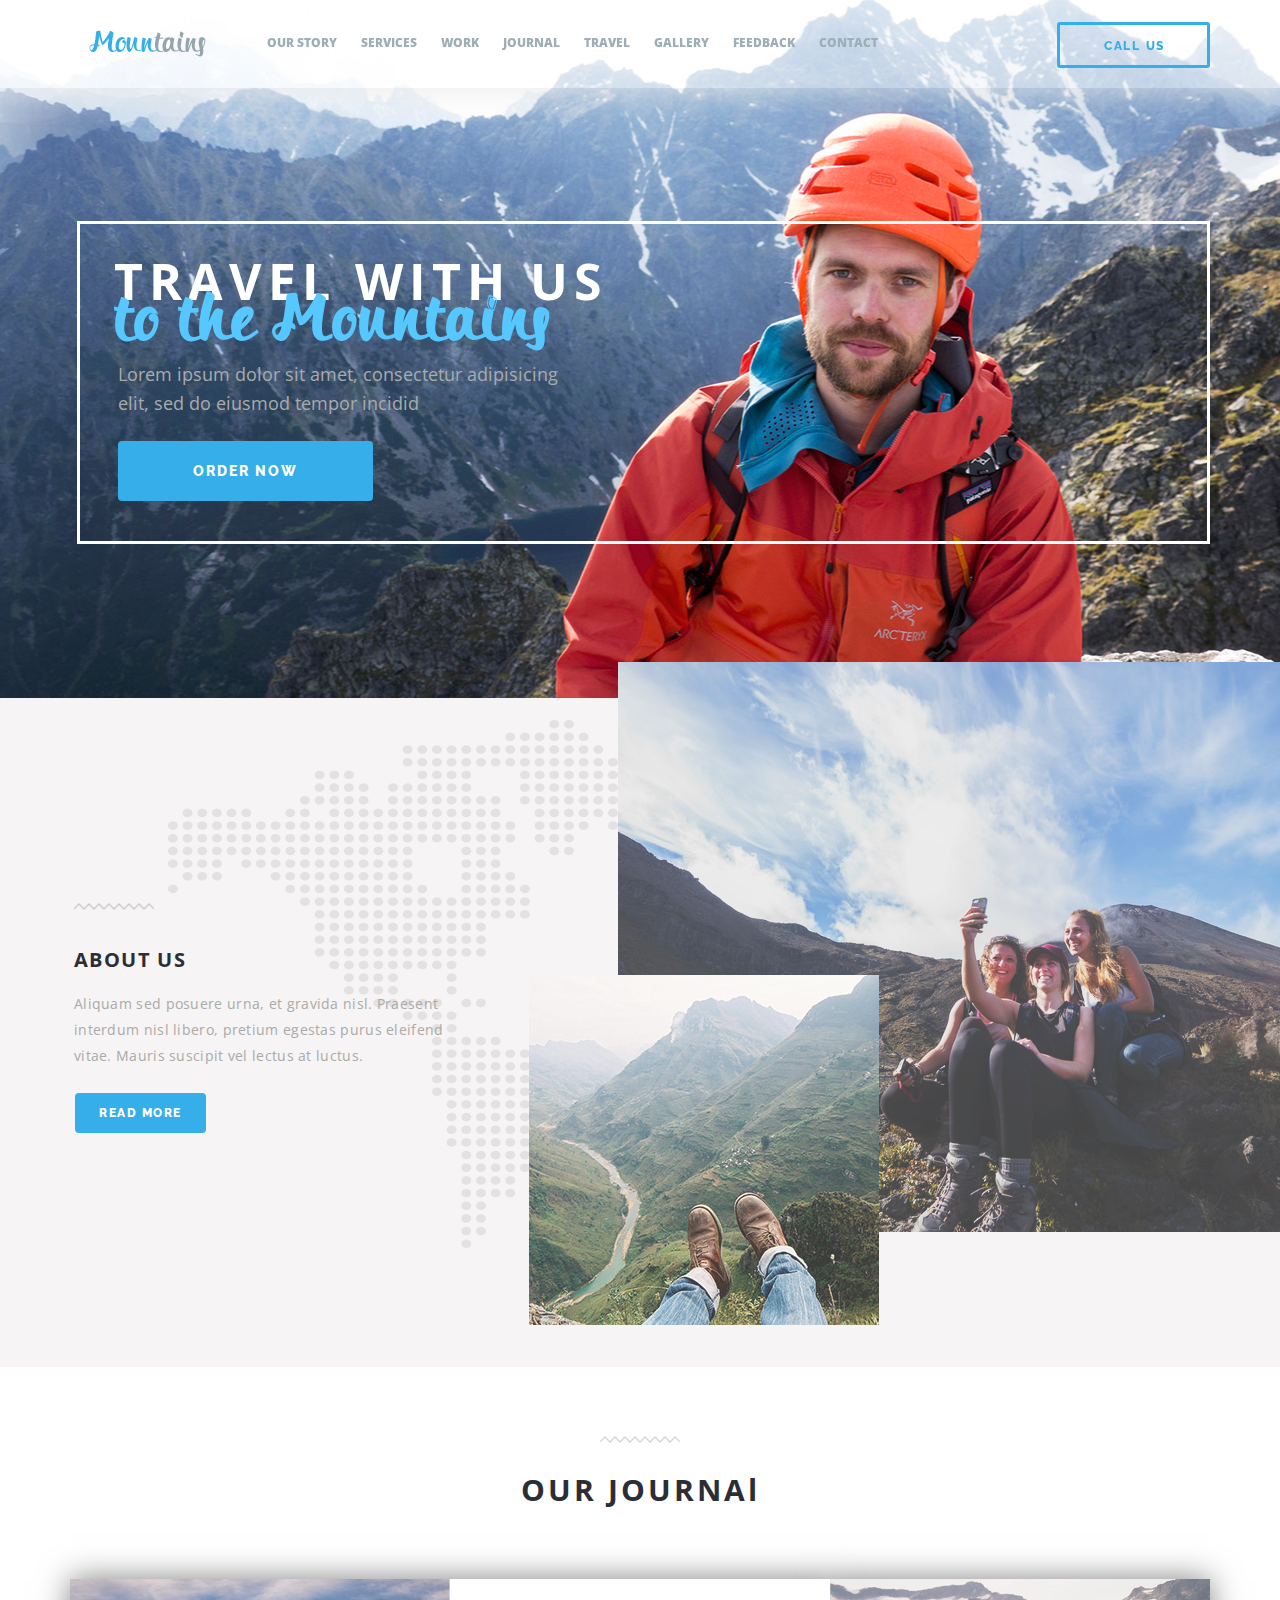
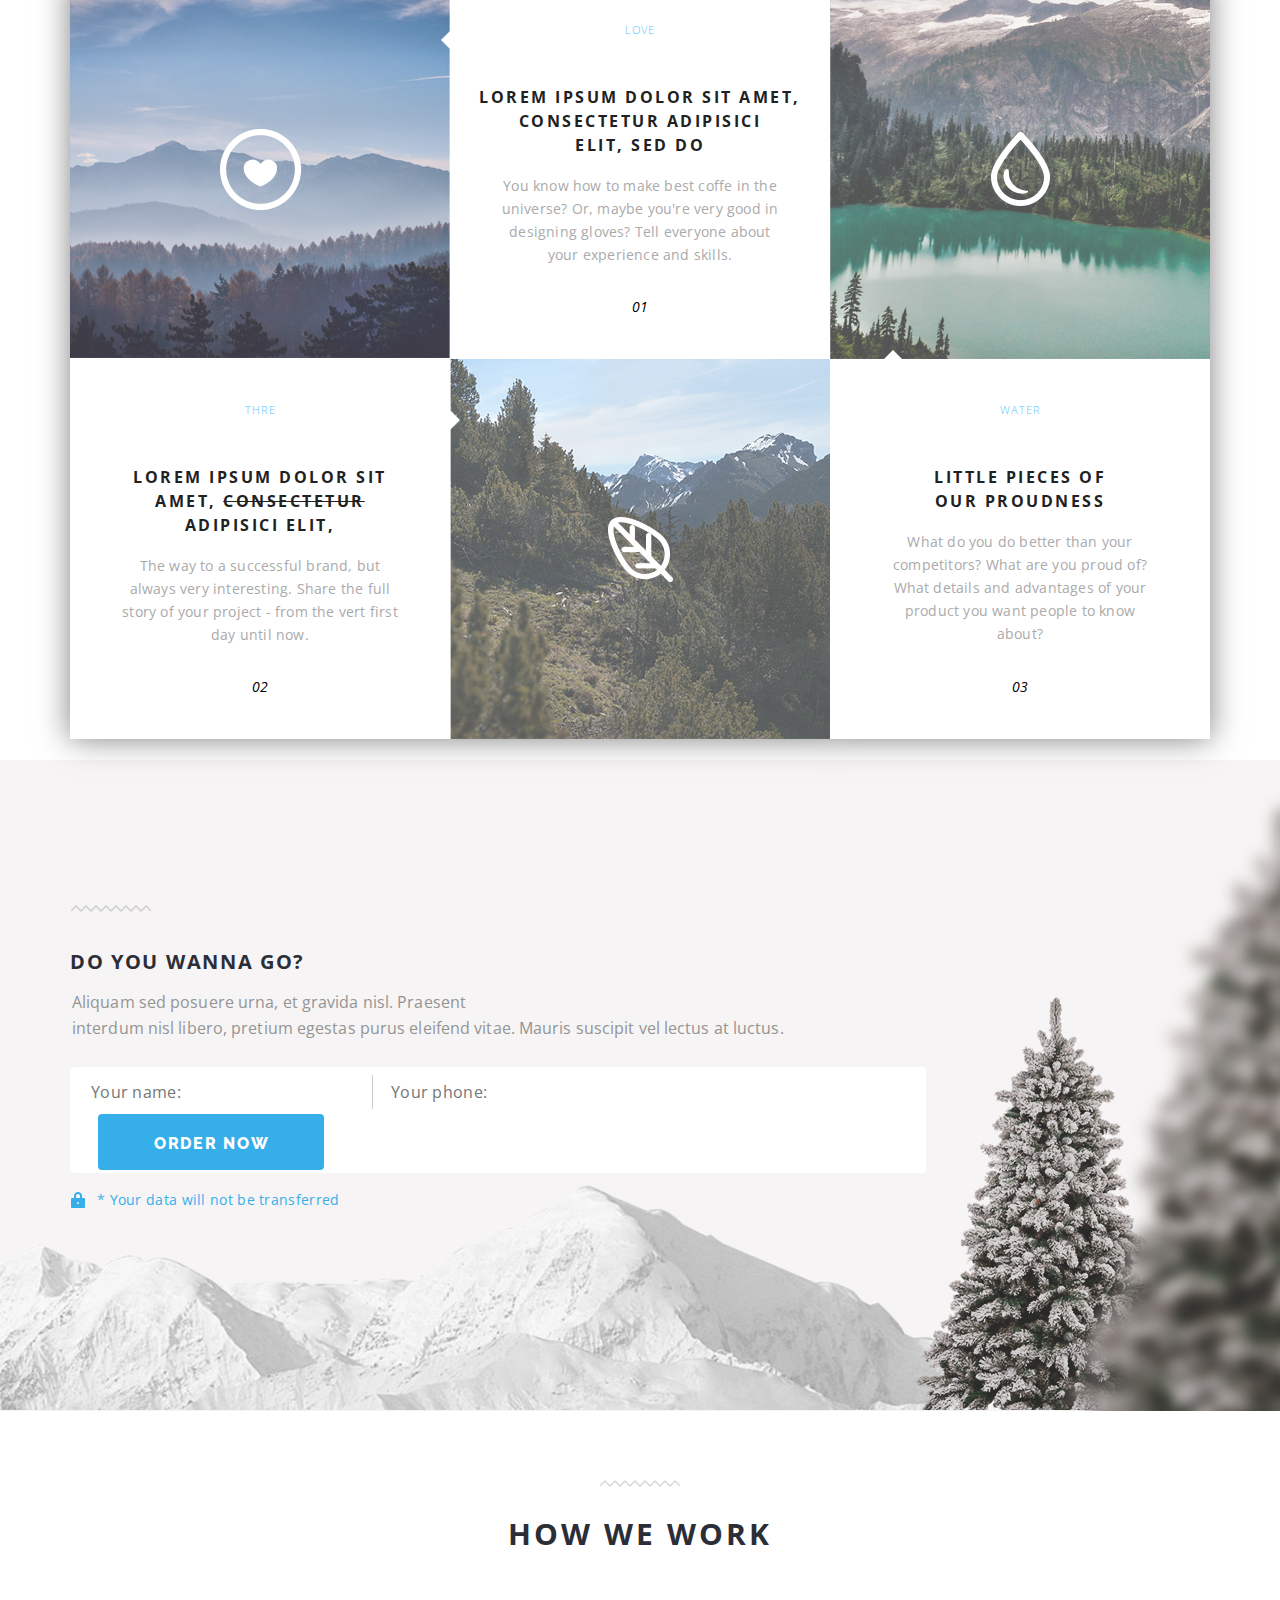
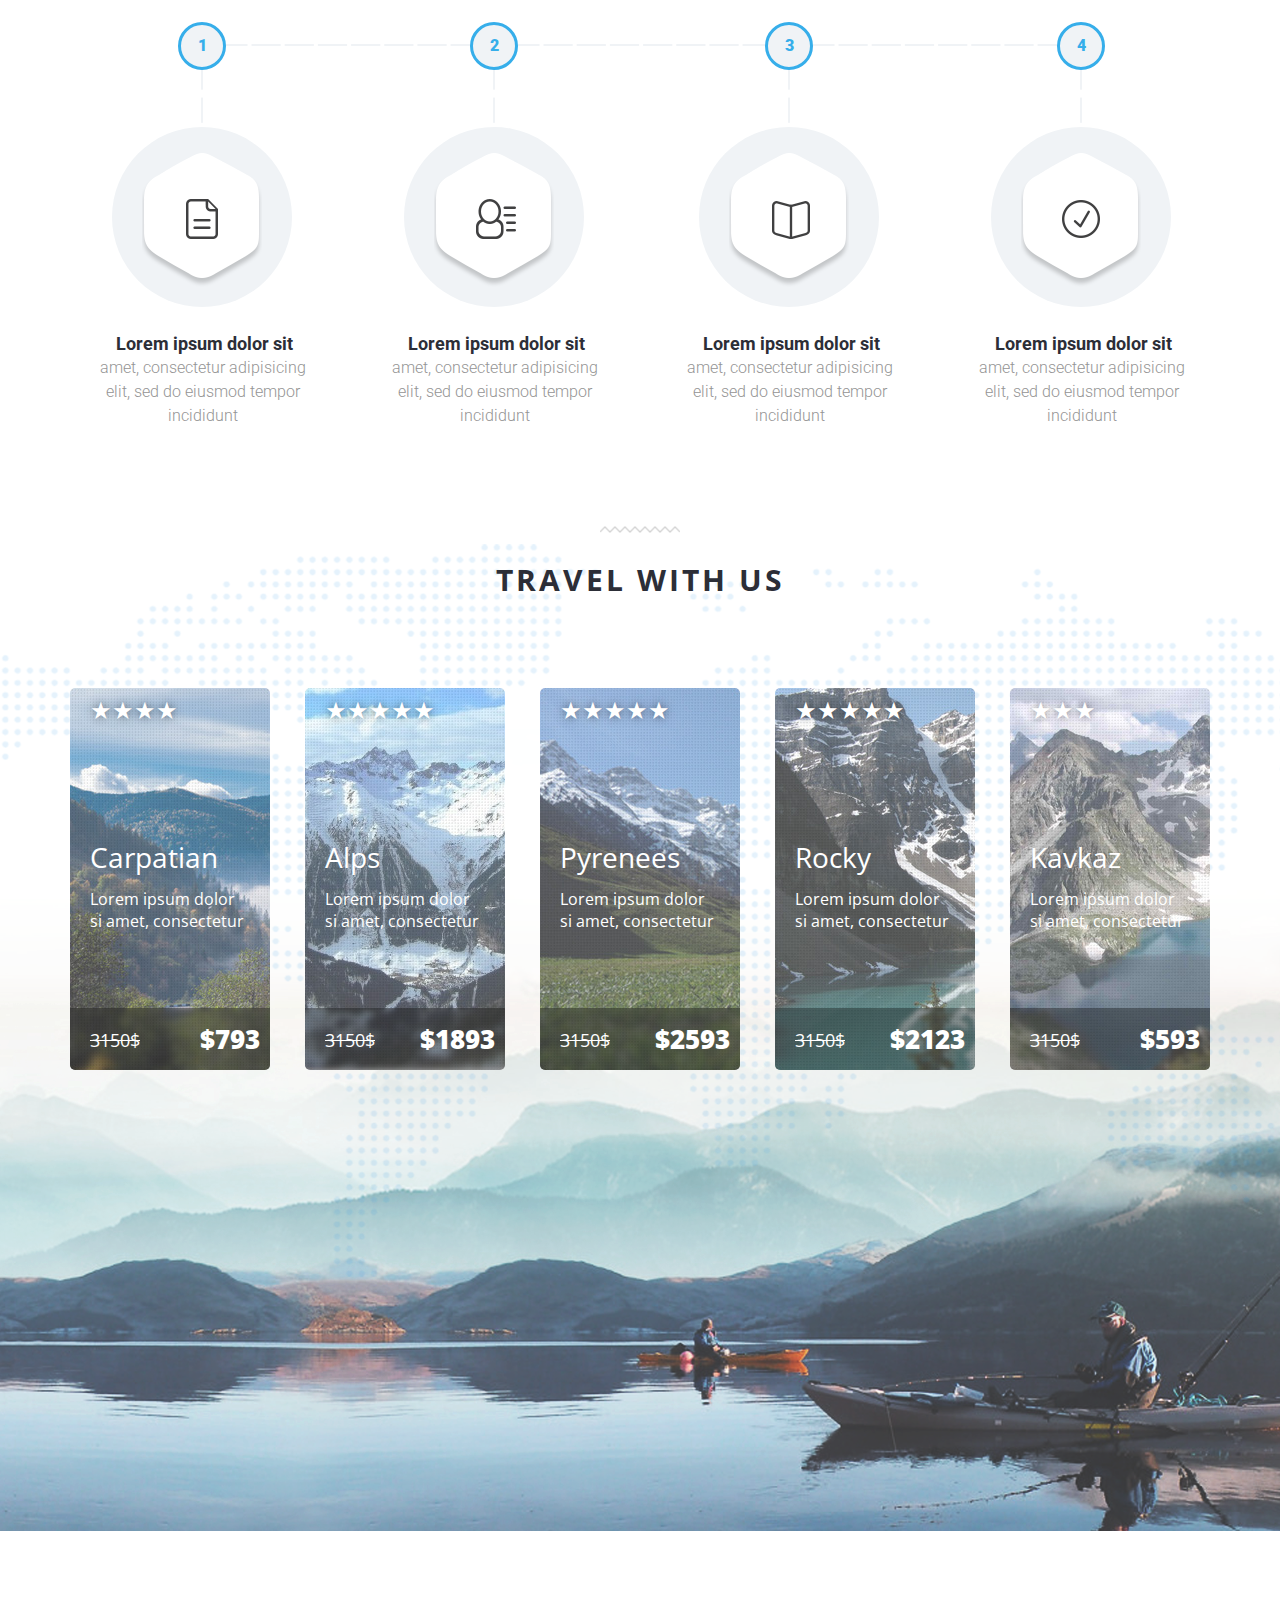
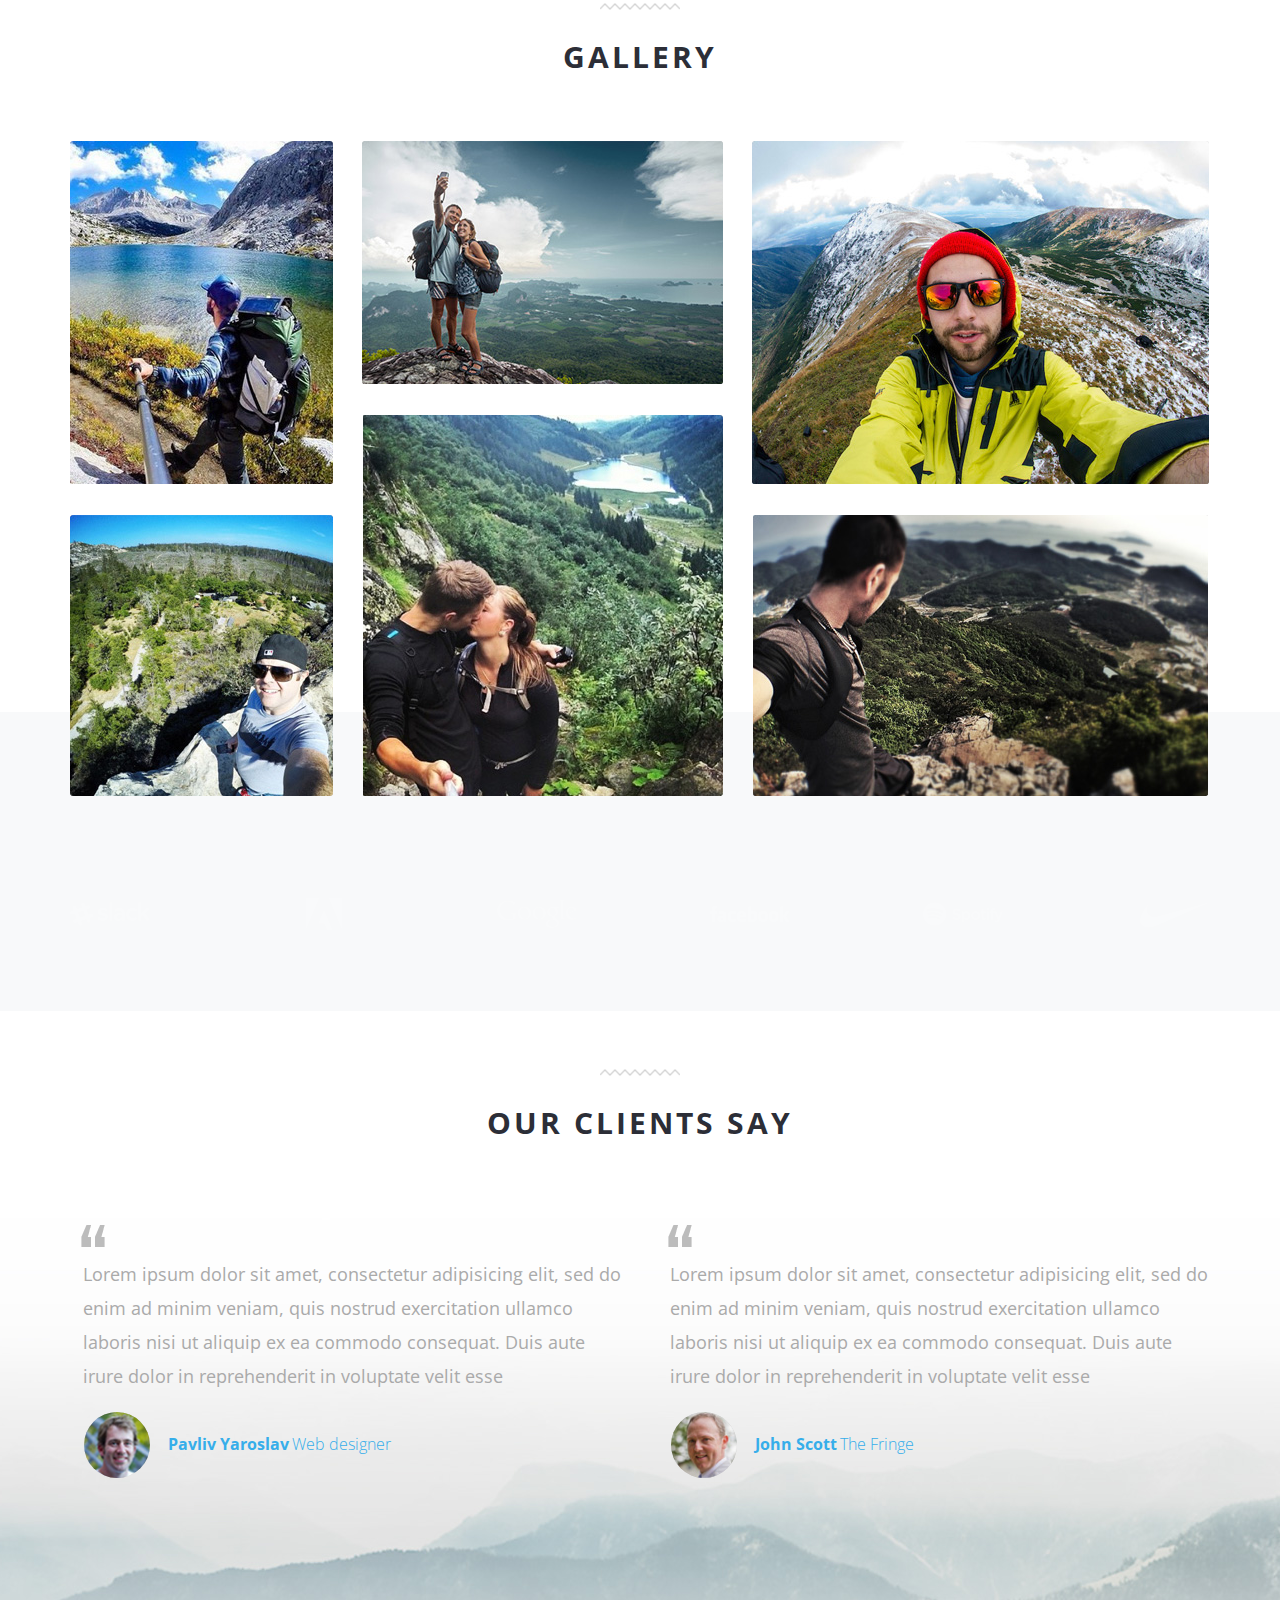
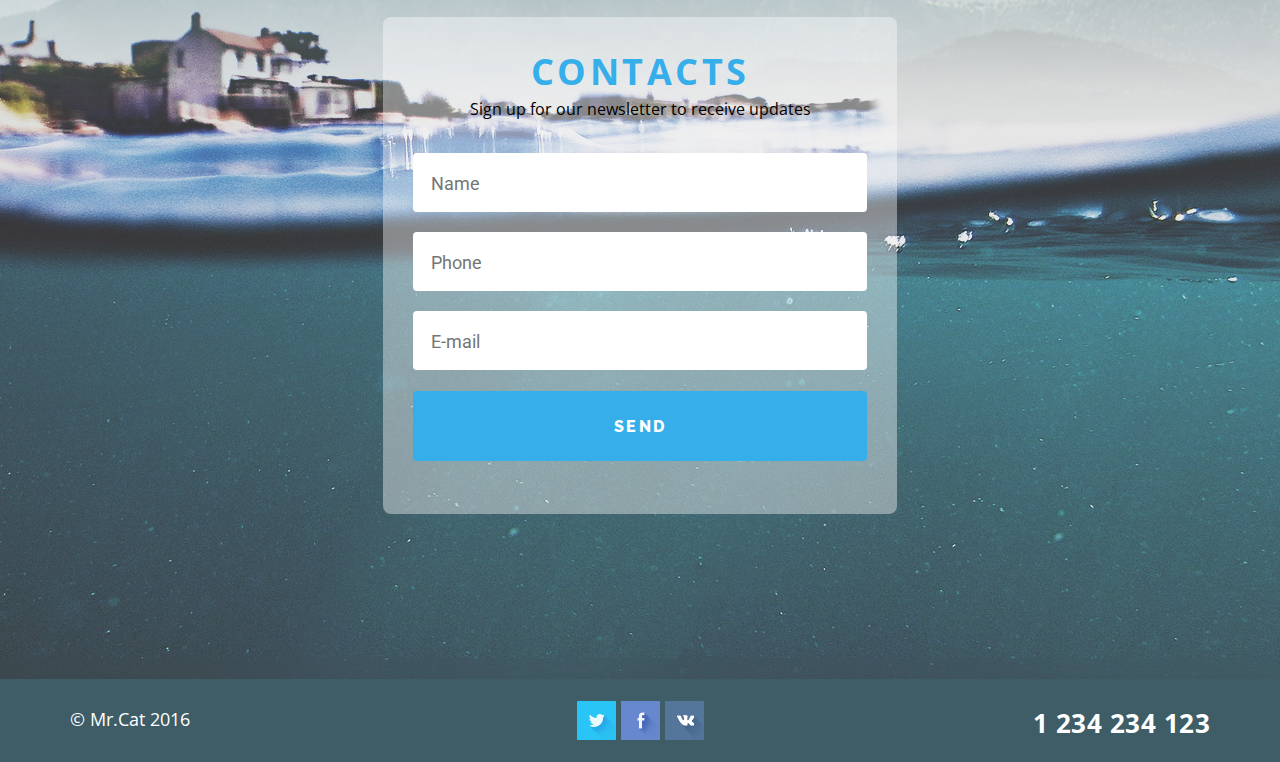
<file: mountain_index.html>
<!DOCTYPE html>
<html lang="en">
<head>
	<meta charset="UTF-8">
	<title>Mountains</title>
	<link rel="stylesheet" type="text/css" href="css/normalize.css">
	<link href="https://fonts.googleapis.com/css?family=Open+Sans:400,600,700,800|Raleway:400,600,700,800" rel="stylesheet">
	<link href="https://fonts.googleapis.com/css?family=Roboto:300,900" rel="stylesheet">
	<link href="https://fonts.googleapis.com/css?family=Open+Sans:400,800" rel="stylesheet">
	<link rel="stylesheet" type="text/css" href="css/mountain_style.css">
	<link rel="stylesheet" href="css/font.css" />
	<link rel="shortcut icon" href="img/favicon/favicon.ico" type="image/x-icon">
	<!--<meta name="viewport" content="width=device-width, initial-scale=1, maximum-scale=1">-->
	 <!--<meta name="viewport" content="width=device-width, initial-scale=1">-->
	<!--<meta name="viewport" content="width=device-width, initial-scale=1, user-scalable=no">-->

<!--<meta name="viewport" content="initial-scale = 1.0,maximum-scale = 1.0,width=device-width">-->
<meta name="viewport" content="width=device-width, initial-scale=1.0, user-scalable=no">

</head>
<body>
	<div class="wrapper">
		<header id="main-header">
			<div class="nav-conteiner clearfix">
				<div class="container">
					<div class="logo">
						<a href="#main-header"><img src="img/mountains.png" width="117" height="27" alt="Logo"></a>
					</div>
					<nav class="navigate">
						<ul>
							<li><a href="#">OUR STORY</a></li>
							<li><a href="#order">SERVICES</a></li>
							<li><a href="#work">WORK</a></li>
							<li><a href="#journal">JOURNAL</a></li>
							<li><a href="#travel">TRAVEL</a></li>
							<li><a href="#gallery">GALLERY</a></li>
							<li><a href="#feedback">FEEDBACK</a></li>
							<li><a href="#contact">CONTACT</a></li>
						</ul>	
					</nav>
					<a class="call-btn" href="#">CALL US</a>
				</div>
			</div>
			<div class="container clearfix">
				<div class="promo-block">
					<h2>TRAVEL WITH US <br><span>to the Mountains</span></h2>
					<p>Lorem ipsum dolor sit amet, consectetur adipisicing <br> elit, sed do eiusmod tempor incidid</p>
					<a class="btn-style promo-order-btn btn-hover" href="#">ORDER NOW</a>
				</div>
			</div>
		</header>
		<main>
			<section class="about-us">
				<div class="container">
					<div class="about-description">
						<h2 class="section-name">ABOUT US</h2>
						<p>Aliquam sed posuere urna, et gravida nisl. Praesent interdum nisl libero, pretium egestas purus eleifend vitae. Mauris suscipit vel lectus at luctus.</p>
						<a class="btn-style" href="#">READ MORE</a>
					</div>
					<div class="travel-photo">
						<img src="img/blog-photo-1.png" width="350" height="350" alt="Travel photo">
						<img src="img/blog-photo-2.png" width="200" height="200" alt="Travel photo">
					</div>
				</div>
			</section>
			<section id="journal">
				<div class="container">
					<h2 class="section-name">OUR JOURNAl</h2>
					<div class="journal-colum-two">
						<div class="journal-row">
							<article class="row-left-img">
								<div class="item-img-cont left">
									<img class="item-img" src="img/bg/Layer-50.png" alt="">
								</div>
								<div class="text-block right">
									<i class="type-item">LOVE</i>
									<h3>LOREM IPSUM DOLOR SIT AMET, CONSECTETUR ADIPISICI<br> ELIT, SED DO</h3>
									<p class="item">
										You know how to make best coffe in the universe? Or, maybe you're very good in designing gloves? Tell everyone about your experience and skills.
									</p>
									<i class="page-number">01</i>
								</div>
							</article>							
						</div>
						<div class="journal-row">
							<article class="row-right-img">
								<div class="item-img-cont  right">
									<img class="item-img" src="img/bg/Layer-48.png" alt=""></div>
									<div class="text-block left">
										<i class="type-item">THRE</i>
										<h3>LOREM IPSUM DOLOR SIT <br> AMET, <span class="through">CONSECTETUR</span><br> ADIPISICI ELIT,</h3>
										<p class="item">The way to a successful brand, but always very interesting. Share the full story of your project - from the vert first day until now.
										</p>
										<i class="page-number">02</i>
									</div>
								</article>
							</div>
						</div>
						<div class="journal-colum-one">
							<article class="colum-top-img">
								<div class="item-img-cont">
									<img class="item-img" src="img/bg/Layer-49.png" alt="">
								</div>
								<div class="text-block">
									<i class="type-item">WATER</i>
									<h3>LITTLE PIECES OF<br> OUR PROUDNESS</h3>
									<p class="item">
										What do you do better than your competitors? What are you proud of?
										What details and advantages of your product you want people to know about?
									</p>
									<i class="page-number">03</i>
								</div>
							</article>
						</div>
					</div>
				</section>
				<section id="order">
					<div class="container">
						<div class="order-form-cont">
							<h2 class="section-name">DO YOU WANNA GO?</h2>
							<p>Aliquam sed posuere urna, et gravida nisl. Praesent <br> interdum nisl libero, pretium egestas purus eleifend vitae. Mauris suscipit vel lectus at luctus.</p>
							<form class="order-form" action="#" method="post">
								<input type="text" placeholder="Your name:">
								<input type="tel" placeholder="Your phone:">
								<button class="btn-style btn-hover" type="submit" value="Submit">ORDER NOW</button>
							</form>
							<i>* Your data will not be transferred</i>
						</div>
					</div>
				</section>
				<section id="work">
					<div class="container">
						<h2 class="section-name">HOW WE WORK</h2>
						<ul class="work-card-conteiner">
							<li>
								<div class="circle-numb horisontal-line">1</div>
								<div class="circle-cont">
									<div class="hexahedron">
										<div class="img-work"></div>
									</div>
								</div>
								<h3>Lorem ipsum dolor sit</h3>
								<p>amet, consectetur adipisicing elit, sed do eiusmod tempor incididunt</p>
							</li>
							<li>
								<div class="circle-numb horisontal-line">2</div>
								<div class="circle-cont">
									<div class="hexahedron">
										<div class="img-work"></div>
									</div>
								</div>
								<h3>Lorem ipsum dolor sit</h3>
								<p>amet, consectetur adipisicing elit, sed do eiusmod tempor incididunt</p>
							</li>
							<li>
								<div class="circle-numb horisontal-line">3</div>
								<div class="circle-cont">
									<div class="hexahedron">
										<div class="img-work"></div>
									</div>
								</div>
								<h3>Lorem ipsum dolor sit</h3>
								<p>amet, consectetur adipisicing elit, sed do eiusmod tempor incididunt</p>
							</li>
							<li>
								<div class="circle-numb">4</div>
								<div class="circle-cont">
									<div class="hexahedron">
										<div class="img-work"></div>
									</div>
								</div>
								<h3>Lorem ipsum dolor sit</h3>
								<p>amet, consectetur adipisicing elit, sed do eiusmod tempor incididunt</p>
							</li>
						</ul>
					</div>
				</section>
				<section id="travel">
					<div class="bg-conteiner">				
						<div class="container">
							<h2 class="section-name">TRAVEL WITH US</h2>
							<div class="travel-card-conteiner">
								<article class="travel-card">
									<div class="stars-cont">
										<span class="star">&#9733</span>
										<span class="star">&#9733</span>
										<span class="star">&#9733</span>
										<span class="star">&#9733</span>
									</div>
									<div class="travel-description">
										<h3 class="travel-place">Carpatian</h3>
										<p class="travel-properties">Lorem ipsum dolor si amet, consectetur</p>
									</div>
									<div class="price-cont">
										<span class="price-last">3150$</span>
										<span class="price-now">$793</span>
									</div>
								</article>
								<article class="travel-card">
									<div class="stars-cont">
										<span class="star">&#9733</span>
										<span class="star">&#9733</span>
										<span class="star">&#9733</span>
										<span class="star">&#9733</span>
										<span class="star">&#9733</span>
									</div>
									<div class="travel-description">
										<h3 class="travel-place">Alps</h3>
										<p class="travel-properties">Lorem ipsum dolor si amet, consectetur</p>
									</div>
									<div class="price-cont">
										<span class="price-last">3150$</span>
										<span class="price-now">$1893</span>
									</div>
								</article>
								<article class="travel-card">
									<div class="stars-cont">
										<span class="star">&#9733</span>
										<span class="star">&#9733</span>
										<span class="star">&#9733</span>
										<span class="star">&#9733</span>
										<span class="star">&#9733</span>
									</div>
									<div class="travel-description">
										<h3 class="travel-place">Pyrenees</h3>
										<p class="travel-properties">Lorem ipsum dolor si amet, consectetur</p>
									</div>
									<div class="price-cont">
										<span class="price-last">3150$</span>
										<span class="price-now">$2593</span>
									</div>
								</article>
								<article class="travel-card">
									<div class="stars-cont">
										<span class="star">&#9733</span>
										<span class="star">&#9733</span>
										<span class="star">&#9733</span>
										<span class="star">&#9733</span>
										<span class="star">&#9733</span>
									</div>
									<div class="travel-description">
										<h3 class="travel-place">Rocky</h3>
										<p class="travel-properties">Lorem ipsum dolor si amet, consectetur</p>
									</div>
									<div class="price-cont">
										<span class="price-last">3150$</span>
										<span class="price-now">$2123</span>
									</div>
								</article>
								<article class="travel-card">
									<div class="stars-cont">
										<span class="star">&#9733</span>
										<span class="star">&#9733</span>
										<span class="star">&#9733</span>
									</div>
									<div class="travel-description">
										<h3 class="travel-place">Kavkaz</h3>
										<p class="travel-properties">Lorem ipsum dolor si amet, consectetur</p>
									</div>
									<div class="price-cont">
										<span class="price-last">3150$</span>
										<span class="price-now">$593</span>
									</div>
								</article>
							</div>
						</div>
					</div>
				</section>
				<section id="gallery">
					<div class="container">
						<h2 class="section-name">GALLERY</h2>
						<div class="gallery-cont">
							<div class="gallery-colum">
								<div class="gallery-row">
									<img src="img/gallery/gallery-13.jpg" alt="Gallery image">
								</div>
								<div class="gallery-row">
									<img src="img/gallery/gallery-21.jpg" alt="Gallery image">
								</div>
							</div>
							<div class="gallery-colum">
								<div class="gallery-row">
									<img src="img/gallery/gallery-41.jpg" alt="Gallery image">
								</div>
								<div class="gallery-row">
									<img src="img/gallery/gallery-31.jpg" alt="Gallery image">
								</div>
							</div>
							<div class="gallery-colum">
								<div class="gallery-row">
									<img src="img/gallery/gallery-51.jpg" alt="Gallery image">
								</div>
								<div class="gallery-row">
									<img src="img/gallery/gallery-6.jpg" alt="Gallery image">
								</div>
							</div>
						</div>
					</div>
				</section>
				<section class="partner">
					<div class="container">
						<div class="partner-cont">
							<div><img src="img/logo/Logo-2.png" alt="Logo"></div>
							<div><img src="img/logo/Logo-6.png" alt="Logo"></div>
							<div><img src="img/logo/Logo-5.png" alt="Logo"></div>
							<div><img src="img/logo/Logo-4.png" alt="Logo"></div>
							<div><img src="img/logo/Logo-3.png" alt="Logo"></div>
							<div><img src="img/logo/Logo-1.png" alt="Logo"></div>
						</div>
					</div>
				</section>
				<section id="feedback">
					<div class="container">
						<h2 class="section-name">OUR CLIENTS SAY</h2>
						<div class="feedback-cont">
							<div class="feedback-block left">
								<p>Lorem ipsum dolor sit amet, consectetur adipisicing elit, sed do  enim ad minim veniam, quis nostrud exercitation ullamco laboris nisi ut aliquip ex ea commodo consequat. Duis aute irure dolor in reprehenderit in voluptate velit esse </p>
								<div class="feedback-autor">
									<img src="img/avatar/ava.jpg" alt="Avatar">
									<div class="autor-name-block">
										<p class="autor-name">Pavliv Yaroslav</p>
										<p class="autor-post">Web designer</p>
									</div>
								</div>
							</div>
							<div class="feedback-block right">
								<p>Lorem ipsum dolor sit amet, consectetur adipisicing elit, sed do  enim ad minim veniam, quis nostrud exercitation ullamco laboris nisi ut aliquip ex ea commodo consequat. Duis aute irure dolor in reprehenderit in voluptate velit esse </p>
								<div class="feedback-autor">
									<img src="img/avatar/ava2.jpg" alt="Avatar">
									<div class="autor-name-block">
										<p class="autor-name">John Scott</p>
										<p class="autor-post">The Fringe</p>
									</div>
								</div>
							</div>

						</div>
						<div id="contact" class="feedback-form-cont">
							<form action="#">
								<b>CONTACTS</b>
								<p>Sign up for our newsletter to receive updates</p>
								<input type="text" placeholder="Name">
								<input type="tel" placeholder="Phone">
								<input type="email" placeholder="E-mail">
								<button class="btn-style btn-hover" type="submit">SEND</button>
							</form>
						</div>
					</div>
				</section>
			</main>
			<footer class="main-footer">
				<div class="container">
					<div class="copyright">
						<p>© Mr.Cat 2016</p>
					</div>
					<div class="social-cont">
						<div class="social-btn-cont">
							<a class="social-btn" href="#"></a>
							<a class="social-btn" href="#"></a>
							<a class="social-btn" href="#"></a>
						</div>
					</div>
					<div class="contact-phone">
						<b>1 234 234 123</b>
					</div>
				</div>
			</footer>
		</div>

	</body>
	</html>
</file>
<file: css/mountain_style.css>
body {
	font-family: 'Open Sans', sans-serif;
}
.clearfix {
	content: "";
	display: table;
	clear: both;
}
.container {
	min-width: 920px;
	max-width: 1140px;
	padding: 0 15px 0 15px;
	margin: 0 auto;
}
.btn-style {
	color: #ffffff;
	background-color: #36aeea;
	border-radius: 4px;
	font-family: 'Raleway', sans-serif;
	font-weight: 800;
	display: inline-block;
	text-decoration: none;
}
.btn-hover:hover {
	background-color: #109eea;
}
.left {
	float: left;
}
.right {
	float: right;
}
.section-name {
	font-size: 30px;
	margin: 102px 0 18px 0; 
	color: #2c2e37;
	letter-spacing: 3px;
	position: relative;
	text-align: center;
}
.section-name::before {
	content: '';
	width: 80px;
	height: 10px;
	background: url(../img/wave.png) no-repeat 50% 50%; 
	position: absolute;
	z-index: 1;
	top: -35px;
	text-align: center;
	left: 46.5%;
}
/*---=== HEADER BLOCK ===---*/
#main-header {
	background: url(../img/background-image.png) no-repeat 58% 100%;
	min-height: 698px;
}
.nav-conteiner {
	background-color: rgba(255, 255, 255, .5);
	padding: 22px 0 20px 0;
	width: 100%;
	position: fixed;
	top: 0;
	box-shadow: 0 5px 31px rgba(231,231,231,.7);
	z-index: 100;	
}
.logo {
	float: left;
	width: 140px;
	padding: 8px 19px 0 19px;
	margin: 0 7px 0 0;
}
.navigate {
	float: left;
}
.navigate ul {
	padding: 0;
	margin: 0;
}
.navigate li {
	list-style: none;
	float: left;
	padding: 8px 12px 5px 12px;
}
.navigate li:hover {
	border-bottom: 2px solid #36aeea;
}
.navigate a {
	text-decoration: none;
	font-size: 12px;
	font-weight: 800;
	color: #9daeb6;
}
.call-btn {
	float: right;
	font-family: 'Raleway', sans-serif;
	font-size: 12px;
	color: #36aeea;
	font-weight: 800;
	letter-spacing: 1.7px;
	padding: 14px 42px 12px 44px;
	text-decoration: none;
	border: 3px solid #36aeea;
	border-radius: 3px;
}
.call-btn:hover {
	background: #36aeea;
	color: #ffffff;
}
.promo-block {
	margin: 24% -12% 0 -11.25%;
	padding: 37px 34px 34px 34px;
	border: 3px solid #ffffff;
	
}
.promo-block h2 {
	margin: 0;
	line-height: 40px;
	font-size: 50px;
	letter-spacing: 6px;
	color: #ffffff;
}
.promo-block span {
	color: #56c7ff;
	font-family: 'Bringin', sans-serif; 
	font-size: 63px;
	margin: 0 0 0 1px;
	letter-spacing: 2.5px;
}
.promo-block p {
	font-size: 18px;
	line-height: 29px;
	margin: 16px 0 23px 4px; 
	letter-spacing: 0px;
	color: #aaaaaa;
}
.promo-order-btn {
	font-size: 14px;
	letter-spacing: 2px;
	margin: 0 0 6px 4px;
	padding: 22px 75px 22px 75px;
	border-radius: 4px; 
}
/*---=== ABOUT-US BLOCK ===---*/
.about-us {
	min-height: 669px;
	background: #f6f4f4;
}
.about-us .container {
	background: url(../img/Background-map.png) no-repeat 705% 16%;
}
.about-description {
	margin: 200px 5px 0 0;
	float: left;
	width: 450px;
	padding: 0 0 0 4px;
	position: relative;
	z-index: 10;
}
.about-us .section-name {
	font-size: 20px;
	margin: 48px 0 18px 0; 
	letter-spacing: 1.4px;
	text-align: justify;
}
.about-us .section-name::before {
	top: -45px;
	left: 0;
}
.about-description p {
	width: 370px;
	font-size: 14px;
	line-height: 26px;
	letter-spacing: 0.3px;
	margin: 0 0 24px 0;
	color: #aaaaaa;
}
.about-description a {
	font-size: 12px;
	padding: 13px 24px 13px 24px;
	margin: 0 0 0 1px;
	letter-spacing: 1.5px;
}
.travel-photo {
	float: left;
	position: relative;
	min-width: 600px;
	max-width: 680px;
	min-height: 627px;
	margin: 0 0 40px 0;
}
.about-us .container::after {
	content: "";
	display: table;
	clear: both;
}
.travel-photo img:nth-child(1) {
	width: 350px;
	height: 350px;
	text-align: center;
	background: #dddddd;
	position: absolute;
	bottom: 0;
	z-index: 10;
}
.travel-photo img:nth-child(2) {
	width: 806px;
	height: 570px;
	text-align: center;
	background: #dddddd;
	position: absolute;
	top: -36px;
	left: 89px;
	z-index: 1;
	}/*---=== ABOUT-US BLOCK END ===---*/
	/*---=== JOURNAL BLOCK ===---*/
	#journal {
		min-height: 993px;
		background: #ffffff;
	}
	#journal::before {
		content: "";
		display: table;
		clear: both;
	}
	.journal-colum-two {
		min-height: 760px;
		width: 66.666666%;
		float: left;
		box-shadow: 0 0 30px rgba(0,0,0,.5);
	}
	.journal-colum-one {
		width: 33.333333%;
		min-height: 760px;
		float: right;
		box-shadow: 0 0 30px rgba(0,0,0,.5);
	}
	#journal .section-name {
		margin-bottom: 69px;
	}
	.journal-row {
		min-height: 380px;
		width: 100%;
	}
	.item-img-cont {
		width: 380px;
		height: 380px;
		display: block;
		overflow: hidden;
		position: relative;
	}
	.text-block::before {
		display: block;
		content: '';
		position: absolute;
		width: 0; 
		height: 0;  
	}
	.item-img-cont::before {
		display: block;
		content: '';
		width: 84px;
		height: 84px;
		top: 39%;
		left: 39%;
		position: absolute;
	}
	.journal-row:nth-child(1) .item-img-cont::before {
		background: url(../img/sprte/Hurt.png) no-repeat 50% 50%;
	}
	.journal-row:nth-child(1) .text-block::before {
		top: 13.5%;
		left: -2.5%;
		border-top: 10px solid transparent;
		border-bottom: 10px solid transparent; 
		border-right: 10px solid #ffffff;
	}
	.journal-row:nth-child(2) .item-img-cont::before {
		background: url(../img/sprte/hear.png) no-repeat 50% 50%;
	}
	.journal-row:nth-child(2) .text-block::before {
		top: 13.5%;
		right: -2.5%;
		border-top: 10px solid transparent;
		border-bottom: 10px solid transparent; 
		border-left: 10px solid #ffffff;
	}
	.journal-colum-one .item-img-cont::before {
		background: url(../img/sprte/Blob.png) no-repeat 50% 50%;
	}
	.journal-colum-one .text-block::before {
		top: -2.5%;
		left: 14%;
		border-left: 10px solid transparent;
		border-right: 10px solid transparent; 
		border-bottom: 10px solid #ffffff;	
	}
	.text-block {
		font-family: 'Open Sans', sans-serif;
		text-align: center;
		padding: 38px 0px 0 0px;
		position: relative;
		width: 50%;
		background: #ffffff;
		min-height: 342px;
	}
	.type-item {
		margin: 40px 0 0 0;
		font-size: 11px;
		font-weight: 300;
		color: #56c7ff;
		font-style: normal;
		letter-spacing: 1px;
		overflow: hidden;
	}
	.text-block h3 {
		margin: 46px auto 17px auto;
		width: auto;
		font-size: 16px;
		line-height: 24px;
		letter-spacing: 2.5px;
		color: #212121;
	}
	.through {
		text-decoration: line-through;
	}
	.item {
		font-size: 14px;
		margin: 0 auto;
		width: 280px;
		line-height: 23px;
		letter-spacing: 0.2px;
		color: #aaaaaa;
	}
	.page-number {
		position: absolute;
		bottom: 11.45%;
		left: 48%;
		font-size: 14px;
		color: 
	}
	.journal-colum-one .text-block{
		width: 100%;
	}
	
	/*---=== JOURNAL BLOCK END ===---*/
	/*---=== ORDER BLOCK ===---*/
	#order {
		min-height: 651px;
		background: #f6f4f4 url(../img/bg/order-bg.png) no-repeat 50% 0%;
	}
	#order::before {
		content: "";
		display: table;
		clear: both;
	}
	#order .section-name {
		text-align: justify;
		margin: 188px 0 14px 0;
		font-size: 20px;
		letter-spacing: 1.7px;
	}
	#order .section-name::before {
		top: -45px;
		left: 1px;
	}
	#order p {
		padding: 0 0 0 2px;
		margin: 0 0 26px 0;
		letter-spacing: 0.1px;
		line-height: 26px;
		color: #949494;
	}
	#order form {
		background: #ffffff;
		min-width: 500px;
		max-width: 850px;	
		padding: 3px;
		border-radius: 4px;
		margin: 0 0 15px 0;
	}
	#order input {
		margin: 5px -4px 5px 0;
		padding: 0 18px 0 18px;
		letter-spacing: 0.3px;
		width: 263px;
		border: none;
		height: 34px;
	}
	#order input:first-child {
		border-right: 1px solid #cccccc;
	}
	#order .btn-style {
		border: none;
		padding: 20px 55px 17px 56px;
		letter-spacing: 1.7px;
		margin: 0 0 0 25px; 
	}
	#order i {
		color: #36aeea;
		position: relative;
		font-style: normal;
		margin: 0 0 0 27px;
		letter-spacing: 0.3px;
		font-size: 14px;
	}
	#order i::before {
		content: '';
		width: 20px;
		height: 20px;
		background: url(../img/sprte/Lock-locked.png) no-repeat 50% 50%; 
		position: absolute;
		z-index: 1;
		top: 0;
		text-align: center;
		left: -29px;	
	}
	/*---=== ORDER BLOCK END ===---*/
	/*---=== WORK BLOCK ===---*/
	#work {
		min-height: 646px;
	}
	#work::before {
		content: "";
		display: table;
		clear: both;
	}
	.work-card-conteiner {
		position: relative;
		list-style: none;
		padding: 50px 0 0 25px;
		font-family: 'Roboto', sans-serif;
	}
	.horisontal-line::before {
		content: '';
		background: url(../img/sprte/h-line.png) no-repeat 50% 44%;
		width: 600%;
		height: 3px;
		position: absolute;
		top: 44%;
		left: 108%;
		z-index: 1;
	}
	.work-card-conteiner li {
		display: inline-block;
		max-width: 214px;
		min-height: 300px;
		text-align: center;
	}
	.circle-numb {
		z-index: 2;
		position: relative;
		background-color: #f0f3f6;
		border: 3px solid #36aeea;
		border-radius: 100%;
		width: 42px;
		height: 42px;
		margin: 0 auto 57px auto;
		font-size: 16px;
		font-weight: 900;
		color: #36aeea;
		line-height: 268%;
	}
	.circle-numb::after {
		content: '';
		background: url(../img/sprte/v-line.png) no-repeat 50% 100%;
		width: 3px;
		height: 200%;
		position: absolute;
		top: 106%;
		left: 47%;	
	}
	.circle-cont {
		background: #f0f3f6;
		width: 128px;
		height: 128px;
		margin: 0 auto 25px auto;
		border-radius: 100%;
		padding: 26px;
		overflow: hidden;
		position: relative;
		z-index: 10;
	}
	.hexahedron {
		margin: 0 auto;
		width: 120px;
		height: 136px; 
		background: url(..//img/sprte/Polygon-1-copy-4.png) no-repeat 50% 0%;
	}
	.img-work {
		display: inline-block;
		vertical-align: middle;
		width: 50px;
		height: 50px;
		margin: 32% 0 0 0;
	}

	.work-card-conteiner h3 {
		font-size: 18px;
		line-height: 24px;
		margin: 0 0 0 5px;
		color: #2c2e37;
	}
	.work-card-conteiner p {
		color: #949494;
		margin: 0 0 0 1px;
		font-size: 16px;
		font-weight: 300;
		line-height: 24px;
	}
	.work-card-conteiner li:nth-child(2) {
		margin-left: 74px;
	}
	.work-card-conteiner li:nth-child(3) {
		margin-left: 77px;
	}
	.work-card-conteiner li:nth-child(4) {
		margin-left: 74px;
	}
	.work-card-conteiner li:nth-child(1) .img-work {
		background: url(..//img/sprte/1.png) no-repeat 50% 78%;
	}
	.work-card-conteiner li:nth-child(2) .img-work {
		background: url(..//img/sprte/7.png) no-repeat 72% 78%;
	}
	.work-card-conteiner li:nth-child(3) .img-work {
		background: url(..//img/sprte/71.png) no-repeat 70% 78%;
	}
	.work-card-conteiner li:nth-child(4) .img-work {
		background: url(..//img/sprte/11.png) no-repeat 50% 70%;
	}
	/*---=== WORK BLOCK END ===---*/
	/*---=== TRAVEL BLOCK ===---*/
	#travel {
		min-height: 1077px;
		background: url(../img/bg/bg-travel.png) no-repeat 50% 99%;
	}
	#travel::before {
		content: "";
		display: table;
		clear: both;
	}
	#travel .bg-conteiner::before {
		content: "";
		display: table;
		clear: both;	
	}
	.bg-conteiner {
		background: url(../img/bg/worldmap-dots.png) no-repeat 25% 38%;
	}
	.bg-conteiner .container{
		background: none;
	}
	.travel .section-name {
		margin-top: 87px;
	}
	.travel-card-conteiner {
		margin: 88px 0 100px 0;
	}
	.travel-card-conteiner::after {
		content: "";
		display: table;
		clear: both;
	}
	.travel-card {
		background: #ccc;
		width: 200px;
		min-height: 382px;
		border-radius: 5px;
		float: left;
		margin: 0 35px 350px 0;
		position: relative;
		overflow: hidden;
		font-family: 'Open Sans', sans-serif;
		color: #ffffff;
	}
	.travel-card:last-child {
		margin: 0;
	}
	.travel-card:nth-child(1) {
		background: url(..//img/bg/Carpatian.jpg) no-repeat 50% 50%;
	}
	.travel-card:nth-child(2) {
		background: url(..//img/bg/Alps.jpg) no-repeat 50% 50%;
	}
	.travel-card:nth-child(3) {
		background: url(..//img/bg/Pyrenees.jpg) no-repeat 50% 50%;
	}
	.travel-card:nth-child(4) {
		background: url(..//img/bg/Rocky.jpg) no-repeat 50% 50%;
	}
	.travel-card:nth-child(5) {
		background: url(..//img/bg/Kavkaz.jpg) no-repeat 50% 50%;
	}
	.stars-cont {
		min-height: 44px;
	}
	.star { 
		margin: 5px -4px 0 0;
		display: inline-block;
		font-size: 24px;
		text-shadow: 0px 0px 10px rgba(0,0,0,.5);
	}
	.star:first-child { 
		margin-left: 20px;
	}
	.travel-description {
		margin: 110px 20px 0 20px;
	}
	.travel-description h3 {
		font-size: 28px;
		font-weight: 400;
		line-height: 30px;
		margin: 0 0 0 0;
	}
	.travel-description p {
		font-size: 16px;
		font-weight: 400;
	}
	.price-cont {
		background: rgba(10,10,10,.35);
		height: 62px;
		position: absolute;
		width: 100%;
		bottom: 0;
	}
	.price-last {
		padding: 19px 10px 19px 20px;
		float: left;
		font-size: 18px;
		line-height: 26px;
		text-decoration: line-through;
	}
	.price-now {
		float: right;
		padding: 13px 10px 13px 10px;
		font-size: 26px;
		font-weight: 900;
	}
	/*---=== TRAVEL BLOCK END ===---*/
	/*---=== GALLERY BLOCK ===---*/
	#gallery {
		min-height: 778px;
	}
	#gallery::before {
		content: "";
		display: table;
		clear: both;
	}
	.gallery-cont {
		margin: 64px 0 0px 0;
	}
	.gallery-colum {
		float: left;
	}
	.gallery .section-name {
		margin: 0;
	}
	.gallery-row {
		margin: 0 29px 30px 0;
		border-radius: 3px;
		text-align: center;
		overflow: hidden;
	}
	.gallery-row img {
		background: #cccccc;
	}
	.gallery-colum:nth-child(1) .gallery-row:nth-child(1) {
		width: 263px;
		height: 344px;
	}
	.gallery-colum:nth-child(1) .gallery-row:nth-child(2) {
		width: 263px;
		height: 281px;
	}
	.gallery-colum:nth-child(2) .gallery-row:nth-child(1) {
		width: 361px;
		height: 244px;
	}
	.gallery-colum:nth-child(2) .gallery-row:nth-child(2) {
		width: 361px;
		height: 381px;
	}
	.gallery-colum:nth-child(3) .gallery-row:nth-child(1) {
		width: 457px;
		height: 344px;
		margin-right: 0;
	}
	.gallery-colum:nth-child(3) .gallery-row:nth-child(2) {
		width: 457px;
		height: 281px;
		margin-right: 0;
	}
	.partner {
		min-height: 188px;
		background: #f8f9fa;
	}
	.partner::before {
		content: "";
		display: table;
		clear: both;
	}
	.partner-cont {
		padding: 66px 0 60px 0;
		display: inline-block;
	}
	.partner-cont div {
		padding: 10px 0;
		float: left;
	}
	.partner-cont div:nth-child(1) {
		margin: 0 155px 0 0px;
	}
	.partner div:nth-child(2) {
		margin: -5px 154px 0 0px;
	}
	.partner div:nth-child(3) {
		margin: -2px 133px 0 0px;
	}
	.partner div:nth-child(4) {
		margin: 3px 133px 0 0px;
	}
	.partner div:nth-child(5) {
		margin: 0 137px 0 0px;
	}
	/*---=== GALLERY BLOCK END ===---*/
	/*---=== FEEDBACK BLOCK ===---*/
	#feedback {
		min-height: 1268px;
		background: url(../img/bg/Group-7-copy-21.jpg) no-repeat center bottom;
	}
	#feedback::before {
		content: "";
		display: table;
		clear: both;
	}
	#feedback .section-name {
		margin: 91px 0 96px 0;
	}
	.feedback-cont::after {
		content: "";
		display: table;
		clear: both;
	}
	.feedback-block {
		width: 540px;
		padding: 0 0 0px 13px;
		font-family: 'Open Sans', sans-serif;
		font-size: 18px;
		line-height: 34px;
		color: #aaaaaa;
		position: relative;
	}
	.feedback-block::before {
		background: url(../img/sprte/sey-dot-copy.png) no-repeat;
		content: '';
		width: 30px;
		height: 30px;
		position: absolute;
		left: 11px;
		top: -14px;
	}
	.feedback-autor img {
		float: left;
		margin: 1px;
		width: 66px;
		height: 66px;
		border-radius: 100%;
		background: #cccccc;
		text-align: center;
	}
	.autor-name-block {
		color: #36aeea;
	}
	.autor-name {
		margin: 0 0 0 17px;
		padding: 16px 0 0 0;
		font-size: 16px;
		font-weight: 700;
		float: left;
	}
	.autor-post {
		margin: 0 0 0 3px;
		padding: 16px 0 0 0;
		font-size: 16px;
		font-weight: 300;
		float: left;	
	}
	.feedback-form-cont {
		background: rgba(255,255,255,.4);
		display: block;
		padding: 30px 0 30px 0;
		width: 514px;
		min-height: 437px;
		margin: 138px auto 0 auto;
		border-radius: 8px;
		text-align: center;
	}
	.feedback-form-cont b {
		font-size: 36px;
		color: #36aeea;
		letter-spacing: 3.5px;
	}
	.feedback-form-cont p {
		font-size: 16px;
		line-height: 26px;
		margin: 0 0 31px 0;
	}
	.feedback-form-cont input {
		border: none;
		display: block;
		font-family: 'Roboto', sans-serif;
		font-size: 18px;
		margin: 0 auto 20px auto;
		width: 418px;
		color: #cccccc;
		padding: 20px 18px 18px 18px;
		border-radius: 4px;
	}
	.feedback-form-cont button {
		margin: 1px 0 0 0;
		width: 454px;
		color: #ffffff;
		padding: 26px 0 25px 0px;
		border-radius: 4px;
		border: none;
		letter-spacing: 2.5px;
	}
	.main-footer::before {
		content: "";
		display: table;
		clear: both;
	}
	.main-footer {
		background: #3e5d66;
		min-height: 83px;
	}
	.copyright {
		color: #ffffff;
		font-size: 18px;
		width: 33.333333%;
		margin: 10px 0 0 0;
		float: left;
	}
	.social-cont {
		float: left;
		display: block;
		width: 33.333333%;
		margin: 10px 0 0 0;
		padding: 12px 0 0 0;
		text-align: center;
	}
	.social-btn {
		display: inline-block;
		width: 40px;
		height: 39px;
	}
	.social-btn:nth-child(1) {
		background: url(../img/sprte/Twitter.png) no-repeat 50% 50%;
	}
	.social-btn:nth-child(2) {
		background: url(../img/sprte/Facebook.png)  no-repeat 50% 50%;
	}
	.social-btn:nth-child(3) {
		background: url(../img/sprte/vk.png)  no-repeat 50% 50%;
	}
	.contact-phone {
		width: 33.333333%;
		float: right;
		margin: 10px 0 0 0;
	}
	.contact-phone b {
		font-size: 26px;
		color: #ffffff;
		letter-spacing: 0.5px;
		float: right;
		padding: 16px 0;
	}


	/*------====== iPad in portrait & landscape ======------*/
	@media only screen 
	and (min-device-width : 768px)
	and (max-device-width : 1024px)
	{
		.container {
			min-width: 768px;
			max-width: 768px;
			padding: 0;
			overflow: hidden;
		}
		.nav-conteiner {
			padding: 10px 0 10px 0;
		}
		.navigate {
			float: left;
		}
		.navigate ul {
			padding: 0;
			margin: 0;
			width: 380px;
			margin: 0 auto;
		}
		.navigate li {
			list-style: none;
			float: left;
			padding: 5px 14px 5px 14px;
			position: relative;
		}
		.navigate li:hover::after {
			content: '';
			display: block;
			width: 100%;
			height: 1px;
			left: 0;
			position: absolute;
			background: #36aeea;
		}
		.navigate a {
			text-decoration: none;
			font-size: 12px;
			font-weight: 800;
			color: #9daeb6;
		}
		.call-btn {
			float: right;
			font-family: 'Raleway', sans-serif;
			font-size: 12px;
			color: #36aeea;
			font-weight: 800;
			letter-spacing: 1.7px;
			padding: 14px 42px 12px 44px;
			text-decoration: none;
			border: 3px solid #36aeea;
			border-radius: 3px;
		}
		.call-btn:hover {
			background: #36aeea;
			color: #ffffff;
		}
		.promo-block {
			margin: 24% 5% 0 5%;
		}
		.about-description {
			margin: 80px 5px 0 0;
		}	
		.journal-colum-two {
			width: 99%;
			float: none;
			margin: 0 auto;
		}
		.journal-colum-one {
			float: none;
			margin: 0 auto 34px;
			width: 99%;
			min-height: 380px;
		}	
		.journal-colum-one .text-block::before {
			top: 13.5%;
			left: -5%;
			border-top: 10px solid transparent;
			border-bottom: 10px solid transparent; 
			border-right: 10px solid #ffffff;	
		}
		.journal-colum-one .text-block {
			width: 50%;
			float: right;
		}
		.journal-colum-one .item-img-cont {
			float: left;
		}

		#order .section-name {
			margin: 80px 0 14px 10%;
		}
		#order .section-name::before {
			top: -45px;
			left: 1px;
		}
		#order p {
			margin: 0 10% 26px 10%;
			line-height: 26px;
			color: #949494;
			font-size: 14px;
		}
		#order form {
			width: 500px;	
			padding: 0;
			border-radius: 4px;
			margin: 0 auto 10px auto;
		}
		#order input {
			margin: 5px auto 5px auto;
			padding: 18px;
			letter-spacing: 0.3px;
			width: 90%;
			font-size: 18px;
			border: none;
			height: 44px;
			display: block;
		}
		#order input:first-child {
			border-right: none;
		}
		#order .btn-style {
			border: none;
			padding: 20px 55px 17px 56px;
			letter-spacing: 1.7px;
			margin: 0 auto 0 auto;
			display: block; 
			width: 100%;
		}
		#order i {
			margin: 0 0 30px 22%;
			font-size: 14px;
			display: inline-block;
		}
		#order i::before {
			content: '';
			width: 20px;
			height: 20px;
			background: url(../img/sprte/Lock-locked.png) no-repeat 50% 50%; 
			position: absolute;
			z-index: 1;
			top: -5%;
			text-align: center;
			left: -35px;	
		}
		.work-card-conteiner {
			padding: 50px 100px;
		}
		.work-card-conteiner li {
			margin-bottom: 30px;
		}
		.work-card-conteiner li:nth-child(2) {
			margin-left: 101px;
		}
		.work-card-conteiner li:nth-child(3) {
			margin-left: 0;
		}
		.work-card-conteiner li:nth-child(4) {
			margin-left: 101px;
		}
		.horisontal-line::before {
			width: 700%;
		}
		.work-card-conteiner li .horisontal-line::before {
			background: none;
		}
		.travel-card {
			background: #ccc;
			width: 200px;
			min-height: 382px;
			margin: 0 25px 35px 25px;
		}
		.travel-card:last-child {
			margin: 0 25px 35px 25px;
		}
		.gallery-row {
			margin: 0 10px 10px 0;
			border-radius: 3px;
			text-align: center;
			overflow: hidden;
		}
		.gallery-colum:nth-child(1) .gallery-row:nth-child(1) {
			width: 198px;
			height: 314px;
		}
		.gallery-colum:nth-child(1) .gallery-row:nth-child(2) {
			width: 198px;
			height: 251px;
		}
		.gallery-colum:nth-child(2) .gallery-row:nth-child(1) {
			width: 270px;
			height: 214px;
		}
		.gallery-colum:nth-child(2) .gallery-row:nth-child(2) {
			width: 270px;
			height: 351px;
		}
		.gallery-colum:nth-child(3) .gallery-row:nth-child(1) {
			width: 280px;
			height: 314px;
			margin-right: 0;
		}
		.gallery-colum:nth-child(3) .gallery-row:nth-child(2) {
			width: 280px;
			height: 251px;
			margin-right: 0;
		}
		.partner-cont {
			padding: 66px 0 60px 0;
			display: inline-block;
			width: 100%;
		}
		.partner-cont div {
			padding: 10px 0;
			float: left;
		}
		.partner-cont div:nth-child(1) {
			margin: 0 7.9% 0 2%;
		}
		.partner div:nth-child(2) {
			margin: -5px 7.9% 0 0;
		}
		.partner div:nth-child(3) {
			margin: -2px 7.9% 0 0;
		}
		.partner div:nth-child(4) {
			margin: 3px 7.9% 0 0;
		}
		.partner div:nth-child(5) {
			margin: 0 7.9% 0 0px;
		}
		.feedback-block {
			float: none;
			margin: 0 auto;
			display: block;
		}
		.feedback-autor {
			display: inline-block;
		}
		.autor-name-block {
			display: inline-block;
		}
		.feedback-form-cont {
			margin: 138px auto 30px auto;
		}
		











	/*@media only screen 
		and (min-device-width : 768px)
		and (max-device-width : 1024px)
	{	
 	.call-btn {
		padding: 14px 32px 12px 34px;
	}
	.promo-block {
		margin: 24% 0% 0 0%;
		background: red;
	}	
	.about-description {
		margin: 30px 5px 0 0;
		}
	.travel-card {
		background: #ccc;
		width: 200px;
		min-height: 382px;
		margin: 0 55px 35px 55px;
	}
	.travel-card:last-child {
		margin: 0 55px 35px 55px;
	}
	.work-card-conteiner {
		padding: 50px 20px;
	}
	.work-card-conteiner li:nth-child(2) {
		margin-left: 11px;
	}
	.work-card-conteiner li:nth-child(3) {
		margin-left: 11px;
	}
	.work-card-conteiner li:nth-child(4) {
		margin-left: 11px;
	}
		.horisontal-line::before {
		width: 500%;
	}
	.journal-colum-two {
		width: 80%;
		float: none;
		margin: 0 auto;
	}
	.journal-colum-one {
		float: none;
		margin: 0 auto 34px;
		width: 80%;
		min-height: 380px;
	}	
	.journal-colum-one .text-block::before {
		top: 13.5%;
		left: -5%;
		border-top: 10px solid transparent;
  	border-bottom: 10px solid transparent; 
	  border-right: 10px solid #ffffff;	
	}
	.journal-colum-one .text-block {
		width: 50%;
		float: right;
	}
	.journal-colum-one .item-img-cont {
		float: left;
	}
	.feedback-block {
		float: none;
		margin: 0 auto;
		display: block;
	}
	.feedback-autor {
		display: inline-block;
	}
	.autor-name-block {
		color: #36aeea;
		display: inline-block;
	}
	.gallery-row {
		margin: 0 10px 10px 0;
		border-radius: 3px;
		text-align: center;
		overflow: hidden;
	}
	.gallery-colum:nth-child(1) .gallery-row:nth-child(1) {
		width: 223px;
		height: 314px;
	}
	.gallery-colum:nth-child(1) .gallery-row:nth-child(2) {
		width: 223px;
		height: 251px;
	}
	.gallery-colum:nth-child(2) .gallery-row:nth-child(1) {
		width: 321px;
		height: 214px;
	}
	.gallery-colum:nth-child(2) .gallery-row:nth-child(2) {
		width: 321px;
		height: 351px;
	}
	.gallery-colum:nth-child(3) .gallery-row:nth-child(1) {
		width: 377px;
		height: 314px;
		margin-right: 0;
	}
	.gallery-colum:nth-child(3) .gallery-row:nth-child(2) {
		width: 377px;
		height: 251px;
		margin-right: 0;
	}
	}*/
	/*iPhone 6 in portrait & landscape*/
/*@media only screen 
and (min-device-width : 375px) 
and (max-device-width : 667px) {

	.call-btn {
		padding: 14px 32px 12px 34px;
	}
	.promo-block {
		margin: 24% 0% 0 0%;
	}	
	.about-description {
		margin: 30px 5px 0 0;
		}
	.travel-card {
		background: #ccc;
		width: 200px;
		min-height: 382px;
		margin: 0 55px 35px 55px;
	}
	.travel-card:last-child {
		margin: 0 55px 35px 55px;
	}
	.work-card-conteiner {
		padding: 50px 10px;
	}
	.work-card-conteiner li:nth-child(2) {
		margin-left: 11px;
	}
	.work-card-conteiner li:nth-child(3) {
		margin-left: 11px;
	}
	.work-card-conteiner li:nth-child(4) {
		margin-left: 11px;
	}
		.horisontal-line::before {
		width: 450%;
	}
	.journal-colum-two {
		width: 80%;
		float: none;
		margin: 0 auto;
	}
	.journal-colum-one {
		float: none;
		margin: 0 auto 34px;
		width: 80%;
		min-height: 380px;
	}	
	.journal-colum-one .text-block::before {
		top: 13.5%;
		left: -5%;
		border-top: 10px solid transparent;
  	border-bottom: 10px solid transparent; 
	  border-right: 10px solid #ffffff;	
	}
	.journal-colum-one .text-block {
		width: 50%;
		float: right;
	}
	.journal-colum-one .item-img-cont {
		float: left;
	}
	.feedback-block {
		float: none;
		margin: 0 auto;
		display: block;
	}
	.feedback-autor {
		display: inline-block;
	}
	.autor-name-block {
		color: #36aeea;
		display: inline-block;
	}
	.gallery-row {
		margin: 0 10px 10px 0;
		border-radius: 3px;
		text-align: center;
		overflow: hidden;
	}
	.gallery-colum:nth-child(1) .gallery-row:nth-child(1) {
		width: 223px;
		height: 304px;
	}
	.gallery-colum:nth-child(1) .gallery-row:nth-child(2) {
		width: 223px;
		height: 241px;
	}
	.gallery-colum:nth-child(2) .gallery-row:nth-child(1) {
		width: 321px;
		height: 204px;
	}
	.gallery-colum:nth-child(2) .gallery-row:nth-child(2) {
		width: 321px;
		height: 341px;
	}
	.gallery-colum:nth-child(3) .gallery-row:nth-child(1) {
		width: 377px;
		height: 304px;
		margin-right: 0;
	}
	.gallery-colum:nth-child(3) .gallery-row:nth-child(2) {
		width: 377px;
		height: 241px;
		margin-right: 0;
	}
	.partner {
		min-height: 188px;
		background: #f8f9fa;
	}
	.partner::before {
		content: "";
		display: table;
		clear: both;
	}
	.partner-cont {
		padding: 66px 0 60px 0;
		display: inline-block;
		width: 100%;
	}
	.partner-cont div {
		padding: 10px 0;
		float: left;
	}
	.partner-cont div:nth-child(1) {
		margin: 0 10% 0 2%;
	}
	.partner div:nth-child(2) {
		margin: -5px 10% 0 0;
	}
	.partner div:nth-child(3) {
		margin: -2px 10% 0 0;
	}
	.partner div:nth-child(4) {
		margin: 3px 10% 0 0;
	}
	.partner div:nth-child(5) {
		margin: 0 10% 0 0px;
	}

	#order .section-name {
		margin: 80px 0 14px 10%;
	}
	#order .section-name::before {
		top: -45px;
		left: 1px;
	}
	#order p {
		margin: 0 10% 26px 10%;
		line-height: 26px;
		color: #949494;
		font-size: 12px;
	}
	#order form {
		min-width: 500px;
		max-width: 550px;	
		padding: 3px;
		border-radius: 4px;
		margin: 0 auto 15px auto;
	}
	#order input {
		margin: 5px auto 5px auto;
		padding: 18px;
		letter-spacing: 0.3px;
		width: 100%;
		font-size: 28px;
		border: none;
		height: 44px;
		display: block;
	}
	#order input:first-child {
		border-right: none;
	}
	#order .btn-style {
		border: none;
		padding: 20px 55px 17px 56px;
		letter-spacing: 1.7px;
		margin: 0 auto 0 auto;
		display: block; 
	}
	#order i {
		margin: 0 0 0 25%;
		font-size: 12px;
	}
	#order i::before {
		content: '';
		width: 30px;
		height: 30px;
		background: url(../img/sprte/Lock-locked.png) no-repeat 50% 50%; 
		position: absolute;
		z-index: 1;
		top: 15%;
		text-align: center;
		left: -35px;	
	}
	/* STYLES GO HERE */
/*}*/
</file>
<file: css/font.css>
/* font-family: "Bringin"; */
@font-face {
    font-family: 'Bringin';
    src: url('../font/BringinScriptFont/Bringin.ttf');
    src: url('../font/BringinScriptFont/Bringin.ttf') format('truetype'),
         url('../font/BringinScriptFont/Bringin.otf') format('opentype');
    font-weight: normal;
    font-style: normal;
   }

/* font-family: "RobotoMedium"; */
@font-face {
	font-family: "RobotoMedium";
	src: url("../fonts/RobotoMedium/RobotoMedium.eot");
	src: url("../fonts/RobotoMedium/RobotoMedium.eot?#iefix")format("embedded-opentype"),
	url("../fonts/RobotoMedium/RobotoMedium.woff") format("woff"),
	url("../fonts/RobotoMedium/RobotoMedium.ttf") format("truetype");
	font-style: normal;
	font-weight: normal;
}
</file>
